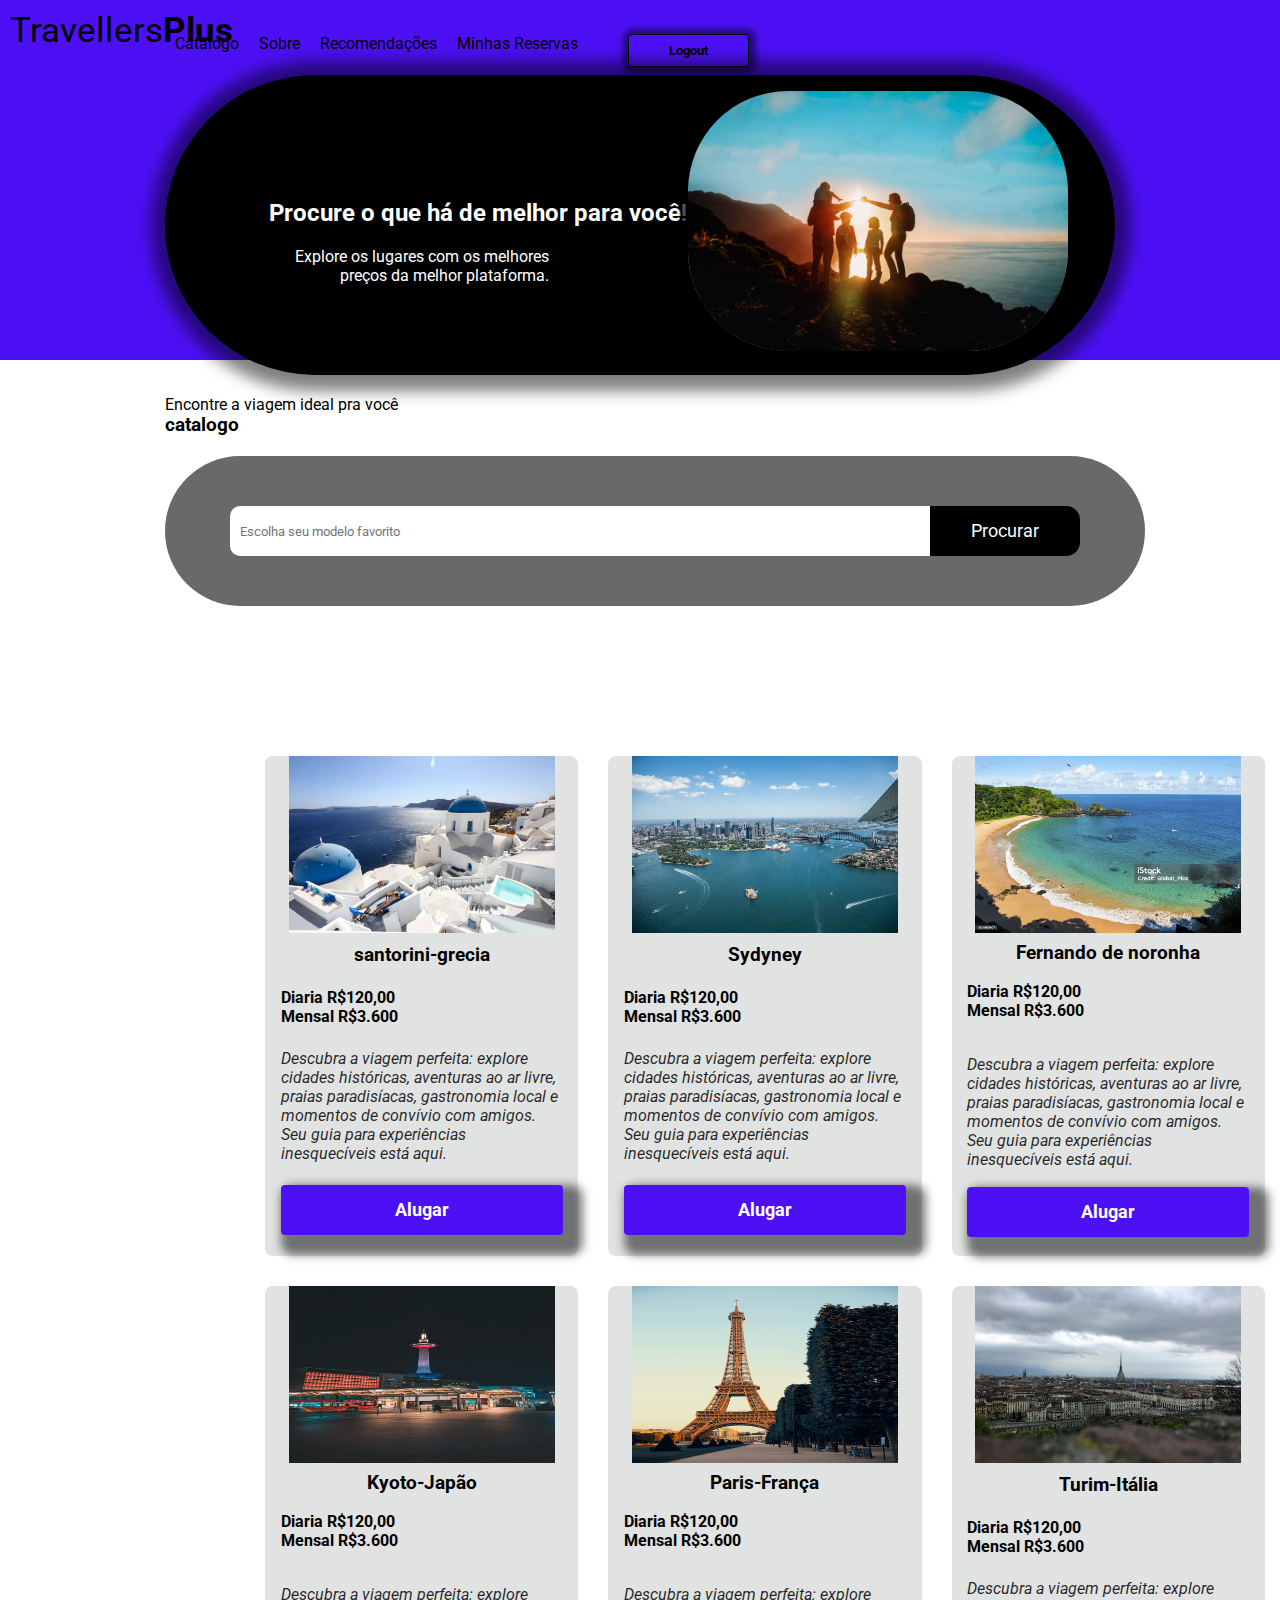
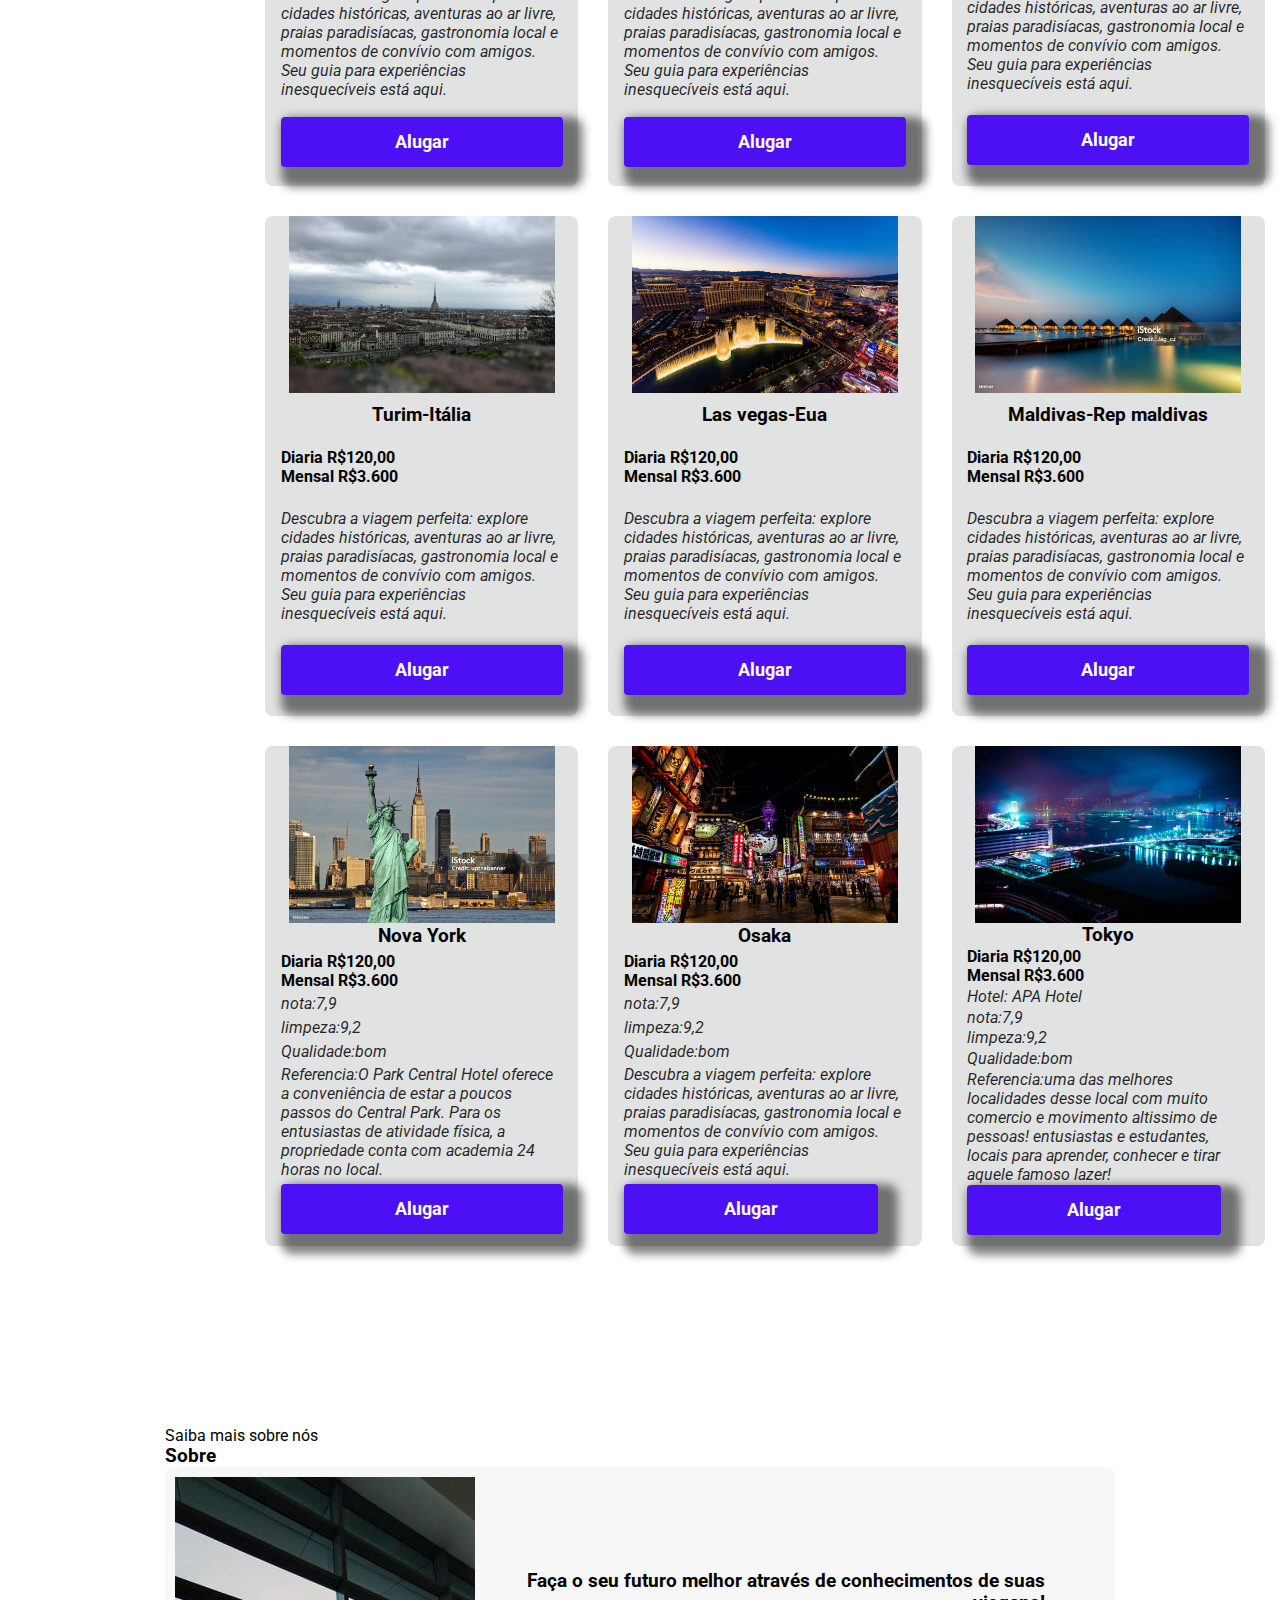
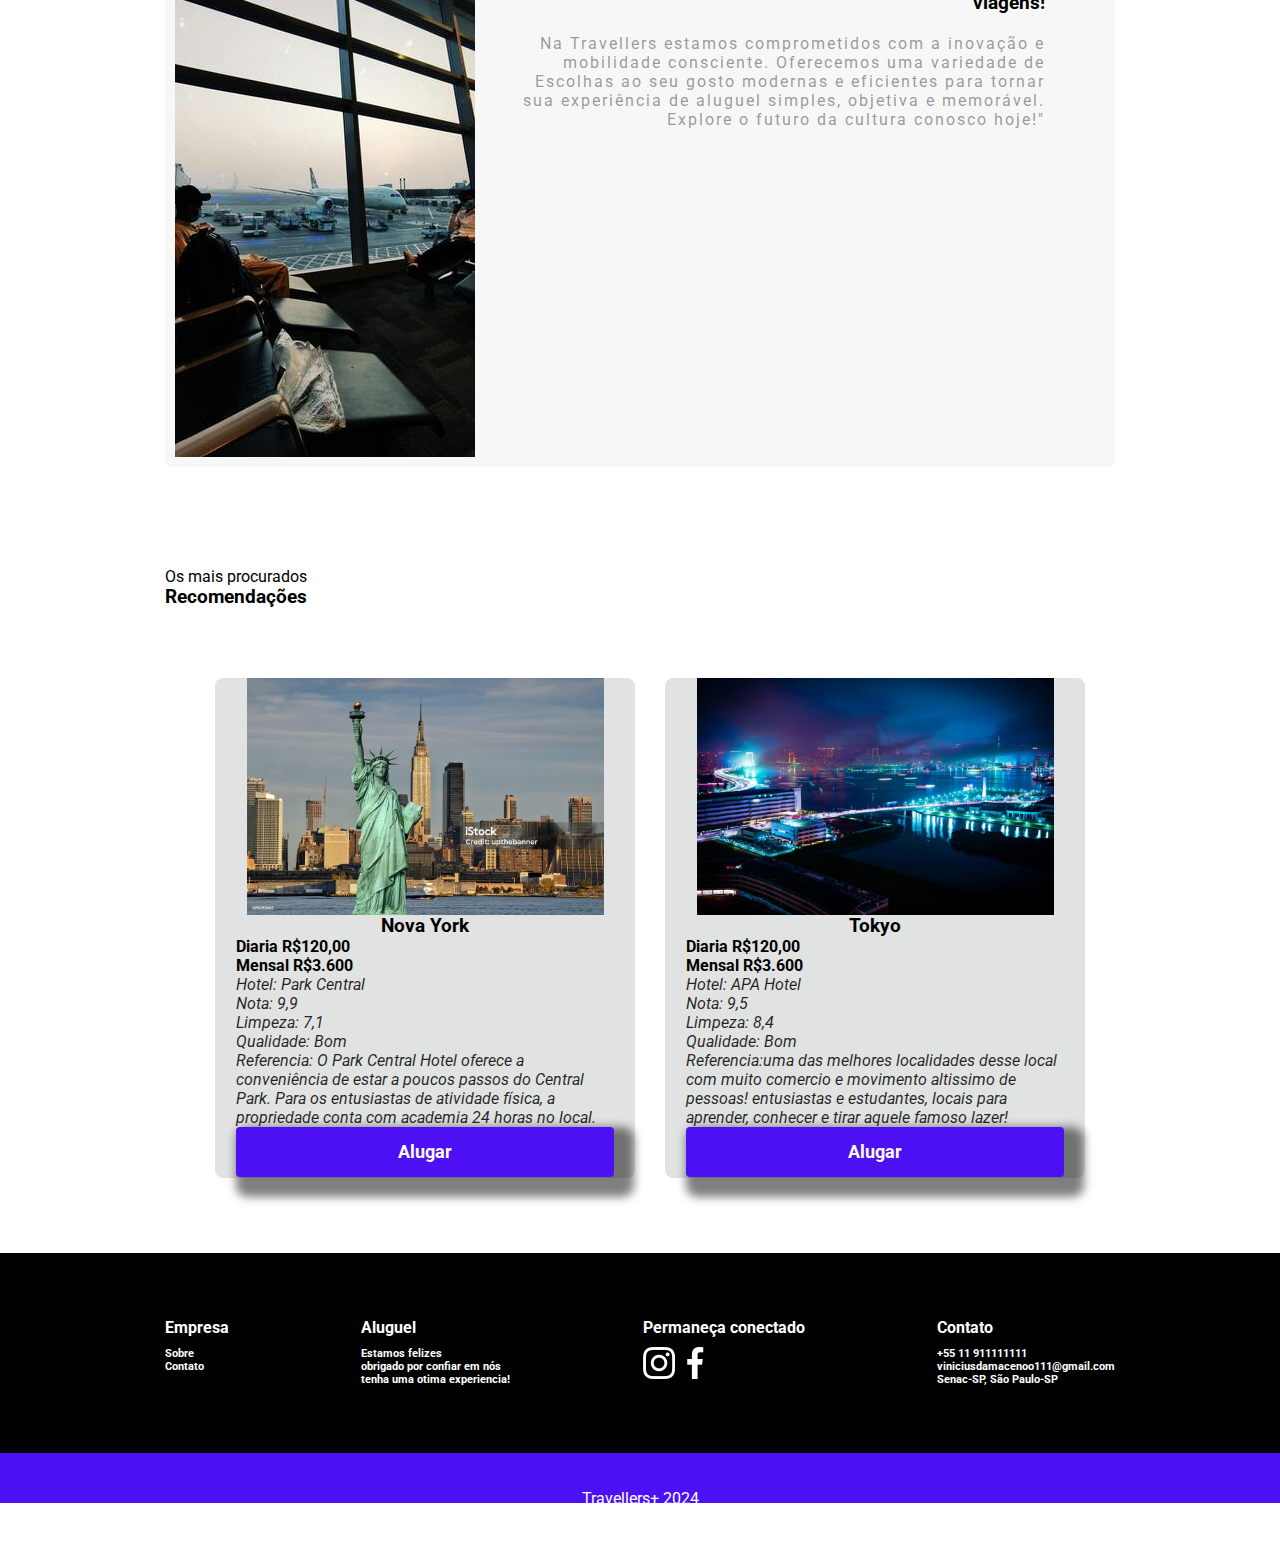
<file: ProjetoPWNB/Plataforma de reserva de viagem/index.html>
<!DOCTYPE html>
<html lang="br">

<head>
  <meta charset="UTF-8" />
  <meta http-equiv="X-UA-Compatible" content="IE=edge" />
  <meta name="viewport" content="width=device-width, initial-scale=1.0" />
  <title>Travellers+</title>
  <link rel="stylesheet" href="css/styles.css">
</head>

<body>
  <!-- Cabeçalho -->

  <header>
    <div class="content">
      <nav>
        <p class="brand">Travellers<strong>Plus</strong></p>
        <ul>
          <!-- Links de navegação -->
          <li><a href="#catalog">Catálogo</a></li>
          <li><a href="#about">Sobre</a></li>
          <li><a href="#features">Recomendações</a></li>
          <li><a href="paginaDest.html">Minhas Reservas</a></li>
          <!-- Botão de login -->
          <li><button id="login-button">Logout</button></li>
        </ul>
      </nav>
      <!-- Bloco de texto e imagem -->
      <div class="header-block">
        <div class="text">
          <h2>Procure o que há de melhor para você!</h2>
          <p>
            Explore os lugares com os melhores preços da melhor plataforma.
          </p>
        </div>
        <!-- Imagens do cabeçalho -->
        <div class="header-images">
          <!-- Imagem principal -->
          <img id="header-image" src="images/pexels-pixabay-39691.jpg" alt="Car" />
          <!-- Imagens adicionais -->
          <img src="images/headerImg.jpg" alt="Image 1" />
          <img src="images/headerImg2.jpg" alt="Image 2" />
          <!---<img src="images/image3.jpg" alt="Image 3" />---->
        </div>
      </div>
    </div>
  </header>


  <section class="catalog" id="catalog">
    <div class="content">
      <div class="title-wrapper-catalog">
        <p>Encontre a viagem ideal pra você</p>
        <h3>catalogo</h3>
      </div>
      <div class="filter-card">
        <input type="text" class="search-input" placeholder="Escolha seu modelo favorito" />
        <button class="search-button">Procurar</button>
      </div>

      <section class="catalog" id="catalog">


        <div class="card-wrapper">
          <div class="card-item">
            <img src="images/santorini-grecia-820x547.jpg" alt="Car" />
            <div class="card-content">
              <h3>santorini-grecia</h3>
              <h4>
                Diaria R$120,00 <br />
                Mensal R$3.600
              </h4>
              <p>
                Descubra a viagem perfeita: explore cidades históricas, aventuras ao ar livre, praias paradisíacas,
                gastronomia local e momentos de convívio com amigos. Seu guia para experiências inesquecíveis está aqui.
              </p>
              <button type="button" class="alugar-button" data-car-id="1">
                Alugar
              </button>
            </div>
          </div>
          <div class="card-item">
            <img src="images/sydyney.jpg" alt="Car" />
            <div class="card-content">
              <h3>Sydyney</h3>
              <h4>
                Diaria R$120,00 <br />
                Mensal R$3.600
              </h4>
              <p>
                Descubra a viagem perfeita: explore cidades históricas, aventuras ao ar livre, praias paradisíacas,
                gastronomia local e momentos de convívio com amigos. Seu guia para experiências inesquecíveis está aqui.
              </p>
              <button type="button" class="alugar-button" data-car-id="1">
                Alugar
              </button>
            </div>
          </div>
          <div class="card-item">
            <img src="images/Fernando noronha.jpg" alt="Car" />
            <div class="card-content">
              <h3>Fernando de noronha</h3>
              <h4>
                Diaria R$120,00 <br />
                Mensal R$3.600
              </h4>
              <p></p>
              <p>
                Descubra a viagem perfeita: explore cidades históricas, aventuras ao ar livre, praias paradisíacas,
                gastronomia local e momentos de convívio com amigos. Seu guia para experiências inesquecíveis está aqui.
              </p>
              <button type="button" class="alugar-button" data-car-id="1">
                Alugar
              </button>
            </div>
          </div>
          <div class="card-item">
            <img src="images/pexels-willianjusten-15869229.jpg" alt="Car" />
            <div class="card-content">
              <h3>Kyoto-Japão</h3>
              <h4>
                Diaria R$120,00 <br />
                Mensal R$3.600
              </h4>
              <p></p>
              <p>
                Descubra a viagem perfeita: explore cidades históricas, aventuras ao ar livre, praias paradisíacas,
                gastronomia local e momentos de convívio com amigos. Seu guia para experiências inesquecíveis está aqui.
              </p>
              <button type="button" class="alugar-button" data-car-id="1">
                Alugar
              </button>
            </div>
          </div>
          <div class="card-item">
            <img src="images/paris foto.jpg" alt="Car" />
            <div class="card-content">
              <h3>Paris-França</h3>
              <h4>
                Diaria R$120,00 <br />
                Mensal R$3.600
              </h4>
              <p></p>
              <p>
                Descubra a viagem perfeita: explore cidades históricas, aventuras ao ar livre, praias paradisíacas,
                gastronomia local e momentos de convívio com amigos. Seu guia para experiências inesquecíveis está aqui.
              </p>
              <button type="button" class="alugar-button" data-car-id="1">
                Alugar
              </button>
            </div>
          </div>

          <div class="card-item">
            <img src="images/Turim.jpg" alt="Car" />
            <div class="card-content">
              <h3>Turim-Itália</h3>
              <h4>
                Diaria R$120,00 <br />
                Mensal R$3.600
              </h4>
              <p>
                Descubra a viagem perfeita: explore cidades históricas, aventuras ao ar livre, praias paradisíacas,
                gastronomia local e momentos de convívio com amigos. Seu guia para experiências inesquecíveis está aqui.
              </p>
              <button type="button" class="alugar-button" data-car-id="1">
                Alugar
              </button>
            </div>
          </div>
          <div class="card-item">
            <img src="images/Turim.jpg" alt="Car" />
            <div class="card-content">
              <h3>Turim-Itália</h3>
              <h4>
                Diaria R$120,00 <br />
                Mensal R$3.600
              </h4>
              <p>
                Descubra a viagem perfeita: explore cidades históricas, aventuras ao ar livre, praias paradisíacas,
                gastronomia local e momentos de convívio com amigos. Seu guia para experiências inesquecíveis está aqui.
              </p>
              <button type="button" class="alugar-button" data-car-id="1">
                Alugar
              </button>
            </div>
          </div>
          <div class="card-item">
            <img src="images/Las vegas.jpg" alt="Car" />
            <div class="card-content">
              <h3>Las vegas-Eua</h3>
              <h4>
                Diaria R$120,00 <br />
                Mensal R$3.600
              </h4>
              <p>
                Descubra a viagem perfeita: explore cidades históricas, aventuras ao ar livre, praias paradisíacas,
                gastronomia local e momentos de convívio com amigos. Seu guia para experiências inesquecíveis está aqui.
              </p>
              <button type="button" class="alugar-button" data-car-id="1">
                Alugar
              </button>
            </div>
          </div>
          <div class="card-item">
            <img src="images/Malvidas.jpg" alt="Car" />
            <div class="card-content">
              <h3>Maldivas-Rep maldivas</h3>
              <h4>
                Diaria R$120,00 <br />
                Mensal R$3.600
              </h4>
              <p>
                Descubra a viagem perfeita: explore cidades históricas, aventuras ao ar livre, praias paradisíacas,
                gastronomia local e momentos de convívio com amigos. Seu guia para experiências inesquecíveis está aqui.
              </p>
              <button type="button" class="alugar-button" data-car-id="1">
                Alugar
              </button>
            </div>
          </div>
          <div class="card-item">
            <img src="images/Nova york.jpg" alt="Car" />
            <div class="card-content">
              <h3>Nova York</h3>
              <h4>
                Diaria R$120,00 <br />
                Mensal R$3.600
              </h4>
              <p>
                nota:7,9
              <p>
                limpeza:9,2
              <p>
                Qualidade:bom
              <p>
                Referencia:O Park Central Hotel oferece a conveniência de estar a poucos passos do Central Park. Para os
                entusiastas de atividade física, a propriedade conta com academia 24 horas no local.
              </p>
              <button type="button" class="alugar-button" data-car-id="1">
                Alugar
              </button>
            </div>
          </div>
          <div class="card-item">
            <img src="images/Osaka.jpg" alt="Car" />
            <div class="card-content">
              <h3>Osaka</h3>
              <h4>
                Diaria R$120,00 <br />
                Mensal R$3.600
              </h4>
              <p>
                nota:7,9
              <p>
                limpeza:9,2
              <p>
                Qualidade:bom
              <p>
                Descubra a viagem perfeita: explore cidades históricas, aventuras ao ar livre, praias paradisíacas,
                gastronomia local e momentos de convívio com amigos. Seu guia para experiências inesquecíveis está aqui.
                <p>
              <button type="button">Alugar</button>
            </div>
          </div>
          <div class="card-item">
            <img src="images/tokyo.jpg" alt="Car" />
            <div class="card-content">
              <h3>Tokyo</h3>
              <h4>
                Diaria R$120,00 <br />
                Mensal R$3.600
              </h4>
              <p>Hotel: APA Hotel</p>
              <p>
                nota:7,9
              <p>
                limpeza:9,2
              <p>
                Qualidade:bom
              <p>
                Referencia:uma das melhores localidades desse local com muito comercio e movimento altissimo de pessoas!
                entusiastas e estudantes, locais para aprender, conhecer e tirar aquele famoso lazer!
                <p>
              <button type="button" class="alugar-button" data-car-id="1">
                Alugar
              </button>
            </div>
          </div>
        </div>
      </section>
    </div>
  </section>

  <section class="about" id="about">
    <div class="content">
      <div class="title-wrapper-about">
        <p>Saiba mais sobre nós</p>
        <h3>Sobre</h3>
      </div>
      <div class="about-content">
        <div class="left">
          <img src="images/aeroporto foto.jpg" alt="About" />
        </div>
        <div class="right">
          <h3>Faça o seu futuro melhor através de conhecimentos de suas viagens!</h3>
          <p>
            Na Travellers estamos comprometidos com a inovação e
            mobilidade consciente. Oferecemos uma variedade de Escolhas
            ao seu gosto modernas e eficientes para tornar sua experiência de
            aluguel simples, objetiva e memorável. Explore o futuro da
            cultura conosco hoje!"
          </p>
        </div>
      </div>
    </div>
  </section>

  <section class="Recomendações" id="features">
    <div class="content">
      <div class="title-wrapper-features">
        <p>Os mais procurados</p>
        <h3>Recomendações</h3>
      </div>

      <div class="feature-card-block">
        <div class="card-item">
          <img src="images/Nova york.jpg" alt="Nova York" />
          <div class="card-content">
            <h3>Nova York</h3>
            <h4>Diaria R$120,00 <br /> Mensal R$3.600</h4>
            <p>Hotel: Park Central</p>
            <p>Nota: 9,9</p>
            <p>Limpeza: 7,1</p>
            <p>Qualidade: Bom</p>
            <p>Referencia: O Park Central Hotel oferece a conveniência de estar a poucos passos do Central Park. Para os
              entusiastas de atividade física, a propriedade conta com academia 24 horas no local.</p>
            <button type="button" class="alugar-button" data-car-id="1">Alugar</button>
          </div>
        </div>
        <div class="card-item">
          <img src="images/tokyo.jpg" alt="Tokyo" />
          <div class="card-content">
            <h3>Tokyo<tokyo-JP></tokyo-JP></h3>
            <h4>Diaria R$120,00 <br /> Mensal R$3.600</h4>
            <p>Hotel: APA Hotel</p>
            <p>Nota: 9,5</p>
            <p>Limpeza: 8,4</p>
            <p>Qualidade: Bom</p>
            <p>Referencia:uma das melhores localidades desse local com muito comercio e movimento altissimo de pessoas!
              entusiastas e estudantes, locais para aprender, conhecer e tirar aquele famoso lazer!</p>
            <button type="button" class="alugar-button" data-car-id="3">Alugar</button>
          </div>
        </div>
      </div>
    </div>
  </section>

  <footer>
    <div class="main">
      <div class="content footer-links">
        <div class="footer-company">
          <h4>Empresa</h4>
          <h6>Sobre</h6>
          <h6>Contato</h6>
        </div>
        <div class="footer-rental">
          <h4>Aluguel</h4>
          <h6>Estamos felizes</h6>
          <h6>obrigado por confiar em nós </h6>
          <h6>tenha uma otima experiencia!</h6>
        </div>
        <div class="footer-social">
          <h4>Permaneça conectado</h4>
          <div class="social-icons">
            <img src="images/instagram.png" alt="Instagram" />
            <img src="images/facebook.png" alt="Facebook" />
          </div>
        </div>
        <div class="footer-contact">
          <h4>Contato</h4>
          <h6>+55 11 911111111</h6>
          <h6>viniciusdamacenoo111@gmail.com</h6>

          <h6>Senac-SP, São Paulo-SP</h6>
        </div>
      </div>
    </div>
    <div class="last">Travellers+ 2024</div>
  </footer>

  <div id="modal-reserva" class="modal">
    <div class="modal-content">
      <span class="fechar-modal">&times;</span>
      <h2>A sua reserva está quase lá!</h2>
      <p><span id="numero-inscricao"></span></p>
      <p><span id="opcao-transporte"></span></p>
      <p>Classe de Viagem: <span id="classe-viagem"></span></p>
      <form id="form-reserva">
        <button type="submit">Reservar</button>
      </form>
    </div>
  </div>



  <script src="js/script.js"></script>
</body>

<head>
  <style>
    body {
      overflow: hidden;
    }
  </style>

</html>
</file>
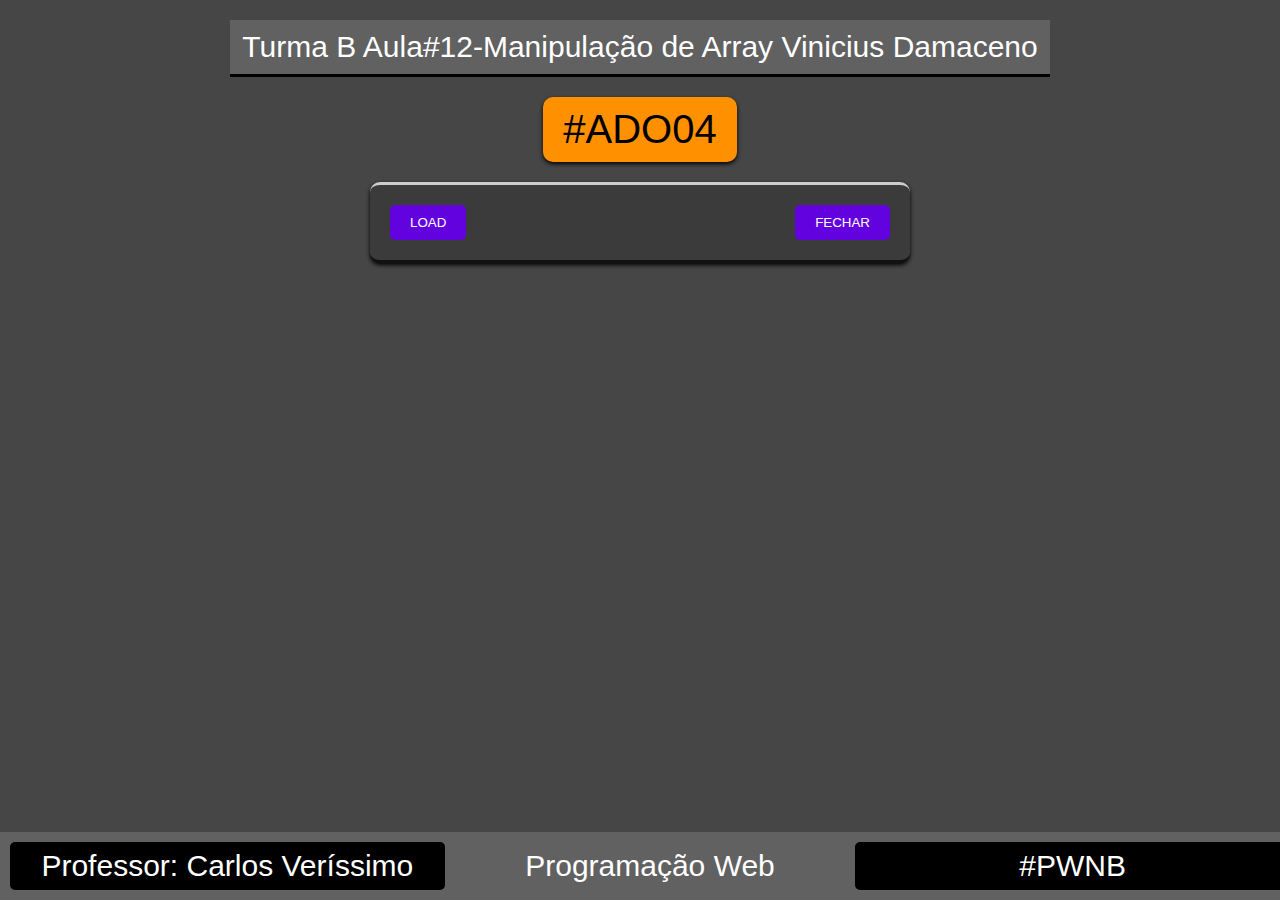
<file: ado4/Ado04.html>
<!DOCTYPE html>
<html>
<head>
  <title>Aula#12-Manipulação de Array</title>
  <link rel="stylesheet" type="text/css" href="style.css">
</head>
<body>
  <div class="header">
    <span>Turma B</span>
    <span>Aula#12-Manipulação de Array</span>
    <span>Vinicius Damaceno</span>
  </div>
  <div class="ado">#ADO04</div> <!-- ADO04 movido para aqui -->
  <div class="container">
    <button onclick="loadFilmes()">LOAD</button>
    <ul id="lista-filmes">
    </ul>
    <button onclick="fecharLista()">FECHAR</button>
  </div>
  <footer class="footer">
    <div class="left">Professor: Carlos Veríssimo</div>
    <div class="center">Programação Web</div>
    <div class="right">#PWNB</div>
  </footer>
  
  <script src="script.js"></script>
</body>
</html>
</file>
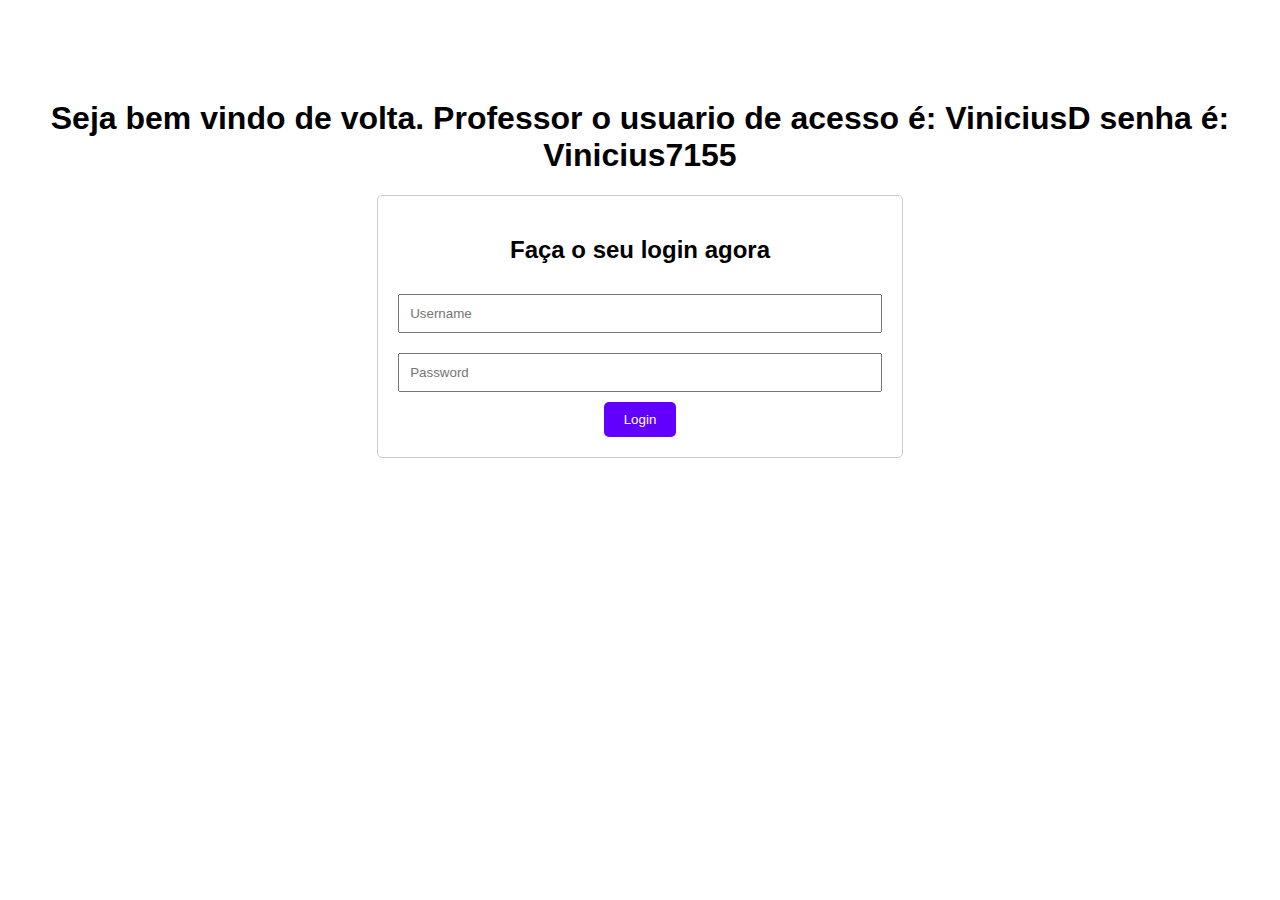
<file: Site PW/login.html>
<!DOCTYPE html>
<html lang="pt-br">

<head>
    <meta charset="UTF-8">
    <meta http-equiv="X-UA-Compatible" content="IE=edge">
    <meta name="viewport" content="width=device-width, initial-scale=1.0">
    <title>Login</title>

    <style>
        /* Estilos gerais */
        body {
            font-family: Arial, sans-serif;
            margin: 0;
            padding: 0;
        }

        .error-message {
            color: red;
            display: none;
        }

        .success-message {
            color: rgb(4, 180, 13);
            display: none;
            text-align: top;
            margin-top: 20px;
            font-size: 50px;
        }

        .box-login {
            text-align: center;
            margin-top: 100px;
        }

        .box {
            display: inline-block;
            padding: 20px;
            border: 1px solid #ccc;
            border-radius: 5px;
        }

        input[type="text"],
        input[type="password"] {
            width: 100%;
            margin: 10px 0;
            padding: 10px;
            box-sizing: border-box;
        }

        button {
            padding: 10px 20px;
            background-color: #6200ff;
            color: #fff;
            border: none;
            border-radius: 5px;
            cursor: pointer;
        }

        button:hover {
            background-color: #785eef;
        }
    </style>
</head>

<body>
    <div id="container">
        <div class="box-login">
            <h1>Seja bem vindo de volta.
              Professor o usuario de acesso é: ViniciusD
              senha é: Vinicius7155

            </h1>
            <div class="box">
                <h2>Faça o seu login agora</h2>
                <input type="text" name="username" id="username" placeholder="Username">
                <input type="password" name="password" id="password" placeholder="Password">
                <button id="loginButton">Login</button>
            </div>
        </div>
        <div id="successMessage" class="success-message" style="display: none;"></div>
    </div>

    <script src="https://code.jquery.com/jquery-3.6.0.min.js"
        integrity="sha256-/xUj+3OJU5yExlq6GSYGSHk7tPXikynS7ogEvDej/m4=" crossorigin="anonymous"></script>
    <script>
        $(document).ready(function () {
            $('#loginButton').click(function () {
                var username = $('#username').val().trim();
                var password = $('#password').val().trim();

                // Simulação de validação de login com localStorage
                var storedUsername = "ViniciusD"; 
                var storedPassword = "Vinicius7155"; 

                if (username === storedUsername && password === storedPassword) {
                    // Login bem-sucedido
                    $('#successMessage').text('Login bem-sucedido! Redirecionando...').fadeIn();
                    setTimeout(function () {
                        // Redirecionar para a página de índice
                        window.location.href = "index.html";
                    }, 2000); // Espera 2 segundos antes de redirecionar
                } else {
                    // Login inválido
                    $('.error-message').text("Credenciais inválidas. Por favor, tente novamente.").fadeIn();
                }

                return false; // Evita o envio do formulário
            });
        });
    </script>
</body>

</html>
</file>
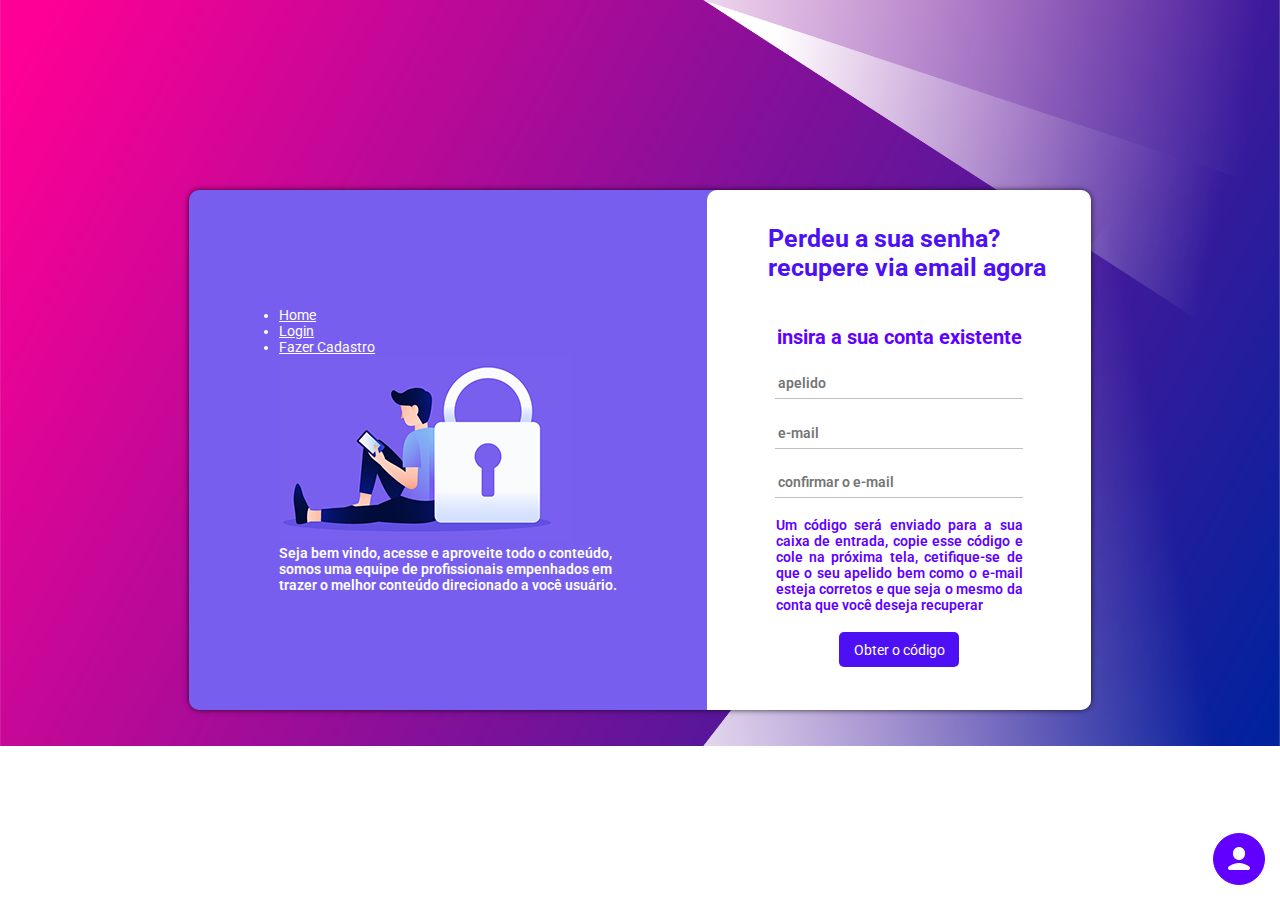
<file: ProjetoPWNB/Plataforma de reserva de viagem/esqueceu-senha.html>
<!DOCTYPE html>
<html lang="pt=br">

<head>
    <meta charset="UTF-8">
    <meta http-equiv="X-UA-Compatible" content="IE=edge">
    <meta name="viewport" content="width=device-width, initial-scale=1.0">
    <title>Recuperar senha | github.com/andersonleandrog</title>

    <!--CSS-->
    <link rel="stylesheet" href="css/senha.css">
    <link rel="stylesheet" href="css/media.css">

    <!--JS & jQuery-->
    <script type="text/javascript" src="js/script.js"></script>
    <script src="https://code.jquery.com/jquery-3.6.0.min.js"
        integrity="sha256-/xUj+3OJU5yExlq6GSYGSHk7tPXikynS7ogEvDej/m4=" crossorigin="anonymous"></script>
</head>
<nav>


    <body>
        <div id="container">
            <div class="banner">
                <nav>
                    <nav>
                        <ul>
                            <li><a href="index.html">Home</a></li>
                            <li><a href="login.html">Login</a></li>
                            <li><a href="register.html">Fazer Cadastro</a></li>
                        </ul>
                    </nav>
                    <img src="img/login.png" alt="imagem-login">
                    <p style="color: #fff;">
                        Seja bem vindo, acesse e aproveite todo o conteúdo,
                        <br>somos uma equipe de profissionais empenhados em
                        <br>trazer o melhor conteúdo direcionado a você usuário.
                    </p>
            </div>

            <div class="box-login">
                <h1>Perdeu a sua senha?<br>recupere via email agora</h1>

                <div class="box-account">
                    <h2>insira a sua conta existente</h2>
                    <input type="text" name="username" id="username" placeholder="apelido">
                    <input type="email" name="email" id="email" placeholder="e-mail">
                    <input type="email" name="cmail" id="cmail" placeholder="confirmar o e-mail">

                    <p style="text-align: justify; padding: 0px 30px 0px 30px;">
                        Um código será enviado para a sua caixa
                        de entrada, copie esse código e cole na
                        próxima tela, cetifique-se de que o seu
                        apelido bem como o e-mail esteja corretos
                        e que seja o mesmo da conta que você deseja
                        recuperar
                    </p>

                    <button>Obter o código</button>
                </div>
            </div>
        </div>

        <a href="index.html">
            <div id="bubble">
                <img src="img/user.png" alt="icone-usuário" title="fazer-login">
            </div>
        </a>
    </body>

</html>
</file>
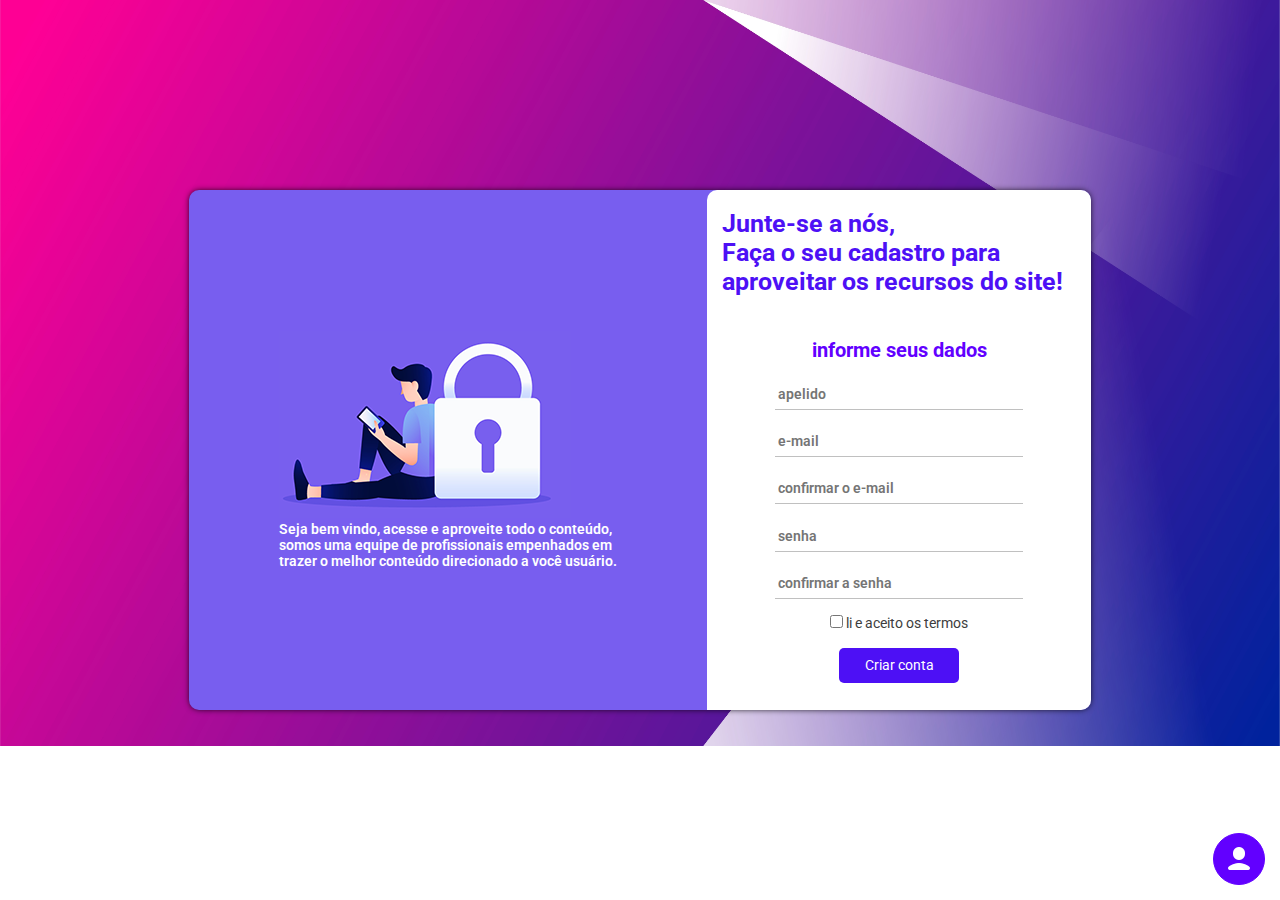
<file: ProjetoPWNB/Plataforma de reserva de viagem/register.html>
<!DOCTYPE html>
<html lang="pt=br">

<head>
  <meta charset="UTF-8">
  <meta http-equiv="X-UA-Compatible" content="IE=edge">
  <meta name="viewport" content="width=device-width, initial-scale=1.0">
  <title>Criar conta | TravellersPlus</title>

  <!--CSS-->
  <link rel="stylesheet" href="css/senha.css">
  <link rel="stylesheet" href="css/media.css">

  <!--JS & jQuery-->
  <script type="text/javascript" src="js/script.js"></script>
  <script src="https://code.jquery.com/jquery-3.6.0.min.js"
    integrity="sha256-/xUj+3OJU5yExlq6GSYGSHk7tPXikynS7ogEvDej/m4=" crossorigin="anonymous"></script>
</head>

<body>
  <div id="container">
    <div class="banner">
      <nav>
        <nav>
          <ul>
            <div></div>
                   </ul>
          <div>
        </nav>
        <img src="img/login.png" alt="imagem-login">
        <p style="color: #fff;">
          Seja bem vindo, acesse e aproveite todo o conteúdo,
          <br>somos uma equipe de profissionais empenhados em
          <br>trazer o melhor conteúdo direcionado a você usuário.
        </p>
    </div>

    <div class="box-login">
      <h1>Junte-se a nós,<br>Faça o seu cadastro para aproveitar os recursos do site!</h1>

      <div class="box-account">
        <h2>informe seus dados</h2>
        <input type="text" name="username" id="username" placeholder="apelido">
        <input type="email" name="email" id="email" placeholder="e-mail">
        <input type="email" name="cmail" id="cmail" placeholder="confirmar o e-mail">
        <input type="password" name="password" id="password" placeholder="senha">
        <input type="password" name="cpassword" id="cpassword" placeholder="confirmar a senha">

        <div class="check">
          <input type="checkbox" name="termo" id="termo" style="width: 13px; height: 13px;">
          <label for="termos" style="color: #3d3d3d;">li e aceito os termos</label>
        </div>

        <button id="registerButton">Criar conta</button>
      </div>
    </div>
  </div>
  <div id="successMessage" class="success-message" style="display: none;"></div>


  <a href="index.html">
    <div id="bubble">
      <img src="img/user.png" alt="icone-usuário" title="fazer-login">
    </div>
  </a>

<script src="js/TelaRegister.js"></script>
  
<style>
  .error-message {
  color: red;
  display: none; 
}

.success-message {
  color: rgb(4, 180, 13);
  display: none;
  text-align: top;
  margin-top: 20px;
  font-size: 18px;
}

</style>
</body>

</html>
</file>
<file: ProjetoPWNB/Plataforma de reserva de viagem/css/styles.css>
/* importação de fontes */
@import url("https://fonts.googleapis.com/css2?family=Roboto:wght@400;700&display=swap");

/* redefinindo regras de CSS */
* {
  margin: 0px;
  padding: 0px;
  box-sizing: border-box;
  outline: none;
  font-family: "Roboto", sans-serif;
}

:root {
  --blue: #4d10f5;
  --orange: #000000;
  --gray: #696969;
}

html,
body {
  width: 100%;
  overflow-x: hidden;
}

header {
  width: 100%;
  height: 360px;
  background: var(--blue);
}

.content {
  max-width: 1000px;
  min-width: 100px;
  margin: 0 auto;
  display: flex;
  flex-direction: column;
  padding: 25px;
}

nav {
  width: 100%;
  height: 50px;
  display: flex;
  flex-direction: row;
  align-items: center;
  justify-content: space-between;
}

.brand {
  font-size: 35px;
  color: var(--orange);
  cursor: pointer;
  position: absolute;
            top: 0;
            left: 0;
            margin: 10px; /* Ajuste o valor conforme necessário */
}

nav ul {
  display: flex;
  flex-direction: row;
}

nav ul li {
  list-style: none;
  padding: 10px;
  cursor: pointer;
}

nav ul li a {
  color: var(--orange);
  text-decoration: none;
}

nav ul li a:hover {
  transition: background, color 0.6s;
  color: white;
}

nav ul button {
  border: 1px solid var(--orange);
  background: transparent;
  padding: 8px 40px;
  cursor: pointer;
  margin-left: 30px;
  color: var(--orange);
  font-weight: bold;
  border-radius: 4px;
  box-shadow: 1px 1px 6px 6px rgba(0, 0, 0, 0.5);
  -webkit-box-shadow: 1px 1px 6px 6px rgba(0, 0, 0, 0.5);
  -moz-box-shadow: 1px 1px 6px 6px rgba(0, 0, 0, 0.5);
}

nav ul button:hover {
  transition: background, color 0.6s;
  background: var(--orange);
  color: white;
}

.content .header-block {
  max-width: 1000px;
  min-width: 100px;
  height: 300px;
  background: var(--orange);
  border-radius: 400px;
  box-shadow: 1px 5px 10px 0px rgba(0, 0, 0, 0.5);
  -webkit-box-shadow: 1px 1px 15px 15px rgba(0, 0, 0, 0.5);
  -moz-box-shadow: 1px 1px 10px 0px rgba(0, 0, 0, 0.5);
  position: relative;
  z-index: 10;
  padding: 10px;
}

.header-block img {
  width: 40%;
  position: absolute;
  right: 5%;
  bottom: 8%;
  border-radius: 100px;
  box-shadow: 1px 1px 6px 6px rgba(0, 0, 0, 0.5);
  -webkit-box-shadow: 1px 1px 6px 6px rgba(0, 0, 0, 0.5);
  -moz-box-shadow: 1px 1px 6px 6px rgba(0, 0, 0, 0.5);
}

.header-block .text {
  position: absolute;
  bottom: 30%;
  left: 13%;
}

.header-block .text h2 {
  color: white;
  margin-bottom: 20px;
  text-align: right;
  transform: translateX(-20px);
  transition: transform 0.5s;
}

.header-block .text p {
  max-width: 280px;
  color: white;
  text-align: right;
  transform: translateX(-20px);
  transition: transform 0.4s;
}

section .catalog {
  width: 100vw;
  padding: 100px;
}

section .filter-card {
  width: 980px;
  height: 150px;
  background: var(--gray);
  border-radius: 108px;
  margin: 0 auto;
  display: flex;
  flex-direction: row;
  align-items: center;
  justify-content: center;
}

.search-input {
  width: 700px;
  height: 50px;
  border: none;
  border-radius: 10px 0px 0px 10px;
  text-indent: 10px;
}

.search-button {
  width: 150px;
  height: 50px;
  border-radius: 0px 14px 14px 0px;
  border: none;
  background: var(--orange);
  color: white;
  cursor: pointer;
  font-size: 1.1em;
  transition: 0.2s ease;
}

.search-button:hover {
  background: #dedede;
  color: var(--orange);
}

.title-wrapper-catalog {
  margin-top: 10px;
  padding-bottom: 20px;
}

section .card-wrapper {
  max-width: 1000px;
  height: 100%;
  display: grid;
  grid-template-columns: repeat(auto-fill, minmax(270px, 1fr));
  grid-gap: 30px;
  padding-top: 50px;
}

section .card-item {
  height: 500px;
  background: #e1e2e2;
  border-radius: 8px;
  display: flex;
  flex-direction: column;
  align-items: center;
  justify-content: space-around;
}

.card-content {
  height: 100%;
  display: flex;
  flex-direction: column;
  align-items: center;
  justify-content: space-around;
}

.card-item img {
  width: 85%;
}

.card-item h4 {
  width: 90%;
}

.card-item p {
  width: 90%;
  font-style: italic;
  color: #000000d7;
}

/* Estilo para o modal */
.modal {
  display: none; /* Oculta o modal por padrão */
  position: fixed; /* Permite que o modal permaneça fixo na tela */
  z-index: 1; /* Define a ordem de empilhamento do modal */
  left: 0;
  top: 0;
  width: 100%;
  height: 100%;
  overflow: auto; /* Adiciona rolagem quando o conteúdo do modal excede a tela */
  background-color: rgba(0, 0, 0, 0.4); /* Cor de fundo semi-transparente */
}

/* Estilo para o conteúdo do modal */
.modal-content {
  background-color: #fefefe;
  margin: 10% auto;
  padding: 20px;
  border: 1px solid #888;
  width: 80%;
  border-radius: 10px;
  box-shadow: 0 5px 15px rgba(0, 0, 0, 0.3);
  position: relative;
}

/* Estilo para o botão de fechar */
.fechar-modal {
  color: #aaa;
  float: right;
  font-size: 28px;
  font-weight: bold;
  cursor: pointer;
}

.fechar-modal:hover,
.fechar-modal:focus {
  color: black;
  text-decoration: none;
}

/* Estilo para o botão de reservar */
.modal {
  display: none; /* Oculto por padrão */
  position: fixed; /* Fica fixo na tela */
  z-index: 1; /* Sobrepõe outros elementos */
  left: 0;
  top: 0;
  width: 100%; /* Largura total */
  height: 100%; /* Altura total */
  overflow: auto; /* Permite rolagem se necessário */
  background-color: rgba(0, 0, 0, 0.5); /* Fundo semitransparente */
  transition: opacity 0.3s ease; /* Transição suave para a opacidade */
}

.modal-content {
  background-color: #fefefe;
  margin: 15% auto; /* Centraliza o modal */
  padding: 20px;
  border: 1px solid #888;
  border-radius: 10px; /* Bordas arredondadas */
  width: 80%;
  max-width: 500px; /* Largura máxima */
  box-shadow: 0 4px 8px rgba(0, 0, 0, 0.2); /* Sombra suave */
  animation: modal-open 0.5s; /* Animação de abertura */
}

@keyframes modal-open {
  from { opacity: 0; transform: scale(0.7); }
  to { opacity: 1; transform: scale(1); }
}

.fechar-modal {
  color: #aaa;
  float: right;
  font-size: 28px;
  font-weight: bold;
  cursor: pointer;
}

.fechar-modal:hover,
.fechar-modal:focus {
  color: #000;
  text-decoration: none;
  cursor: pointer;
}

#form-reserva button {
  background-color: #8800f7; /* Cor de fundo */
  color: white; /* Cor do texto */
  padding: 10px 20px; /* Espaçamento interno */
  border: none; /* Remover borda */
  border-radius: 5px; /* Bordas arredondadas */
  font-size: 16px; /* Tamanho da fonte */
  cursor: pointer; /* Cursor de ponteiro ao passar o mouse */
  transition: background-color 0.3s ease, transform 0.3s ease; /* Transições suaves */
  margin-top: 10px; /* Espaçamento superior */
}

#form-reserva button:hover {
  background-color: #7b2ae6; /* Cor de fundo ao passar o mouse */
  transform: scale(1.05); /* Aumenta o tamanho ao passar o mouse */
}

.card-item button {
  width: 90%;
  padding: 15px 0px;
  border: none;
  background: var(--blue);
  border-radius: 4px;
  color: white;
  font-weight: bold;
  font-size: 1.1em;
  cursor: pointer;
  transition: 0.3s ease;
  margin-bottom: 10px;
  box-shadow: 10px 10px 10px 10px rgba(0, 0, 0, 0.5);
}

.card-item button:hover {
  background: var(--orange);
  color: var(--blue);
}

/* Sabre */

.about {
  width: 100%;
  height: 100%;
  display: flex;
  align-items: center;
  justify-content: center;
  padding: 30px 10px;
}

.about-content {
  max-width: 1000px;
  min-width: 300px;
  height: 600px;
  background: #dedede3b;
  margin: 0 auto;
  border-radius: 8px;
  z-index: 10;
  padding: 10px;
  display: flex;
  flex-direction: row;
  align-items: center;
  justify-content: space-between;
}

.left {
  width: 25%;
  min-width: 300px;
  height: 100%;
  background: #000000a1;
  border-radius: 8px;
}

.right {
  width: 65%;
  height: 100%;
  display: flex;
  flex-direction: column;
  align-items: flex-start;
  justify-content: flex-start;
  padding-top: 10%;
}

.right h3 {
  text-align: right;
  width: 90%;
  margin-bottom: 20px;
}

.right p {
  max-width: 90%;
  font-size: 1em;
  letter-spacing: 2px;
  text-align: right;
  color: rgba(0, 0, 0, 0.4);
}

/* Características */
.features {
  width: 100%;
  height: 100%;
  background: var(--gray);
  display: flex;
  align-items: center;
  justify-content: center;
  padding: 50px 0px;
}

.title-wrapper-features {
  padding: 20px 0px;
}

.feature-card-block {
  max-width: 1200px;
  min-width: 700px;
  height: 600px;
  background: white;
  margin: 0 auto;
  border-radius: 8px;
  z-index: 10;
  padding: 50px;
  display: grid;
  grid-template-columns: repeat(auto-fill, minmax(420px, 1fr));
  grid-gap: 30px;
}

.feature-card-item {
  max-width: 420px;
  height: 150px;
  display: flex;
  flex-direction: row;
  align-items: center;
  justify-content: space-around;
  border: 1px solid #dedede3b;
  border-radius: 4px;
}

.feature-text-content {
  max-width: 50%;
  margin: 5px;
}

.feature-card-item img {
  width: 64px;
  height: 64px;
}

/* Footer */
footer {
  width: 100%;
  height: 250px;
}

footer .main {
  width: 100%;
  height: 200px;
  background: var(--orange);
  padding: 20px 10px;
}

.footer-links {
  max-width: 1000px;
  min-width: 300px;
  display: flex;
  flex-direction: row;
  justify-content: space-between;
  margin-top: 20px;
}

.footer-company,
.footer-rental,
.footer-contact,
.footer-social {
  color: white;
  height: 100%;
  min-height: 100px;
}

.footer-links h4 {
  margin-bottom: 10px;
}

.footer-links {
  margin-bottom: 8px;
}

.main .footer-social img {
  width: 32px;
  height: 32px;
}

footer .last {
  width: 100%;
  height: 90px;
  background: var(--blue);
  color: white;
  display: flex;
  align-items: center;
  justify-content: center;
}

/* Ajustes responsivos*/

@media (max-width: 576px) {
  nav ul li {
    display: none;
  }

  .header-block img {
    width: 50%;
    position: absolute;
    right: 16%;
    top: 30%;
  }

  .header-block .text {
    position: absolute;
    bottom: 10%;
    left: 15;
  }

  section .filter-card {
    width: 390px;
    padding: 0px 10px;
  }

  .search-input {
    max-width: 700px;
    min-width: 240px;
  }

  .search-button {
    max-width: 150px;
    min-width: 80px;
  }

  .about {
    margin-top: 100px;
  }

  .title-wrapper-about {
    margin-bottom: 20px;
  }

  .about-content {
    flex-direction: column;
    height: 100%;
  }

  .left {
    display: none;
  }

  .right {
    width: 90%;
  }

  .right p {
    width: 100%;
    margin: 0px;
    text-align: left;
  }

  .features {
    height: 90%;
  }

  .feature-card-block {
    height: 70%;
    display: flex;
    flex-direction: column;
  }

  footer {
    height: 100%;
  }

  footer .main {
    height: 100%;
  }

  .footer-links {
    flex-direction: column;
    padding-left: 10%;
  }
}

reserva-confirmada {
  max-width: 800px;
  margin: 0 auto;
  padding: 20px;
  border: 1px solid #ccc;
  border-radius: 5px;
  background-color: #000000;
}

.reserva-confirmada h2 {
  margin-bottom: 20px;
  color: #333;
}

.reserva-confirmada p {
  margin-bottom: 10px;
}

.reserva-confirmada strong {
  font-weight: bold;
}

    .fade-in * {
      opacity: 0;
      transition: opacity 0.8s ease-in-out;
    }

    
    .fade-in.loaded * {
      opacity: 1;
    }

  
    .fade-in * {
      opacity: 0;
      transition: opacity 1.0s ease-in-out;
    }

 
    .fade-in.loaded * {
      opacity: 1;
    }

    .pagamento-form {
      position: sticky;
      top: 45%;
      left: 50%;
      transform: translate(-50%, -50%);
      width: 50%; /* Tamanho reduzido */
      max-width: 800px;
      padding: 20px;
      border-radius: 10px;
      box-shadow: 0 0 10px rgba(0, 0, 0, 0.2);
      background-color: #fff;
      color: #000;
      overflow-y: auto;
      max-height: calc(100vh - 120px);
    }
    
    /* Restante do estilo */
    .security-tip {
      display: block;
      font-size: 14px;
      color: #4d10f5;
      font-family: 'Comic Sans MS', 'Comic Sans', cursive;
      margin-top: 5px;
    }
    
    .pagamento-form h2 {
      text-align: center;
      color: #000000;
    }
    
    .pagamento-form form {
      text-align: center;
    }
    
    .pagamento-form label {
      display: block;
      margin-bottom: 10px;
      color: #000000;
    }
    
    .pagamento-form input,
    .pagamento-form select {
      width: 100%;
      padding: 10px;
      margin-bottom: 15px;
      border: 1px solid #000000;
      border-radius: 5px;
    }
    
    .pagamento-form button {
      padding: 20px 30px;
      font-size: 1.2em;
      margin-top: 15px;
      background-color: #4d10f5;
      color: #000000;
      border: none;
      border-radius: 5px;
      cursor: pointer;
      transition: background-color 0.3s ease;
    }
    
    .pagamento-form button:hover {
      background-color: #000000;
    }
    
    .buttons {
      position: absolute;
      top: 0;
      right: 0;
      margin: 10px; /* Ajuste o valor conforme necessário */
  }

  .buttons li {
      display: inline; /* Para exibir os botões na mesma linha */
      margin-left: 0px; /* Espaçamento entre os botões */
  }
</file>
<file: ado4/style.css>
body {
  font-family: Arial, sans-serif;
  margin: 0;
  padding: 0;
  text-align: center;
  background-color: #464646; /* Fundo cinza */
  position: relative;
}

.body::before,
.body::after {
  content: ""; /* Removido */
}

.header {
  max-width: 800px;
  margin: 20px auto;
  padding: 10px;
  font-size: 30px;
  text-align: center;
  background-color: #616161;
  color: white;
  border-bottom: 3px solid #000;
  margin-bottom: 20px;
}

.footer {
  position: fixed;
  left: 0;
  bottom: 0;
  width: 100%;
  padding: 10px;
  background-color: #616161;
  color: white;
  font-size: 30px;
  display: flex;
  justify-content: space-between;
  align-items: center;
}

.footer .left,
.footer .right {
  border: 2px solid black;
  background-color: black;
  padding: 5px 10px;
  border-radius: 5px;
}

.footer div {
  flex: 1;
  text-align: center;
}

.ado {
  display: inline-block;
  border: none;
  background-color: #ff9100;
  padding: 10px 20px;
  border-radius: 10px;
  box-shadow: 0 2px 4px rgb(0, 0, 0);
  font-size: 40px;
}

.container {
  max-width: 500px;
  margin: 20px auto;
  padding: 20px;
  background-color: #3b3b3b;
  border-radius: 10px;
  box-shadow: 0 2px 4px rgb(0, 0, 0);
  border-bottom: 3px solid #000000b4;
  border-top: 3px solid #ccc;
  display: flex;
  justify-content: space-between;
  align-items: center;
}

ul {
  list-style-type: none;
  padding: 0;
  margin: 10px 0;
  background-color: black;
  color: white;
  border-radius: 5px;
  display: none;
}

li {
  margin-bottom: 10px;
  padding: 10px;
  border-radius: 5px;
}

button {
  padding: 10px 20px;
  background-color: #6202df;
  color: rgb(255, 255, 255);
  border: none;
  border-radius: 5px;
  cursor: pointer;
  transition: background-color 0.3s;
}

button:hover {
  background-color: #000000;
}

.container.open ul {
  display: block;
}

.container.open button.load-button {
  display: none;
}

.container.open button.close-button {
  display: block;
}
</file>
<file: ProjetoPWNB/Plataforma de reserva de viagem/css/senha.css>
@import url('https://fonts.googleapis.com/css2?family=Roboto:wght@300&display=swap');

* {
    margin: 0;
    padding: 0;
    font-family: 'Roboto', sans-serif;
    font-size: 14px;
    color: #fff;
}

p {
    cursor: pointer;
    font-weight: 600;
    color: #6200ff;
}

h1 {
    font-size: 1.8em;
    color: #4d10f5;
    padding: 0px 0px 35px 15px;
}

h2 {
    font-size: 1.4em;
    color: #6200ff;
}

input {
    width: 80%;
    height: 30px;
    border: none;
    border-bottom: 1px solid silver;
    outline: none;
    font-weight: 600;
    color: #1c1c1c;
    padding-left: 3px;
}

button {
    cursor: pointer;
    width: 120px;
    height: 35px;
    border: none;
    border-radius: 5px;
    background: #4d10f5;
}

body {
    width: 100%;
    height: 100vh;
    background-image: url('../img/fr9.jpg');
    background-repeat: no-repeat;
    background-size: 100%;
    display: flex;
    justify-content: center;
    align-items: center;
}

#container {
    width: 320px;
    height: 520px;
    border-radius: 10px;
    -webkit-box-shadow: 0px 0px 6px -1px #000000;
    box-shadow: 0px 0px 6px -1px #000000;
    background: #785eef;
    display: flex;
    align-items: center;
}

#container .banner {
    width: 520px;
    height: 520px;
    border-top-left-radius: 10px;
    border-bottom-left-radius: 10px;
    display: none;
    flex-direction: column;
    justify-content: space-evenly;
    align-items: center;
}

#container .box-login {
    width: 320px;
    height: 520px;
    border-radius: 10px;
    background: #fff;
    display: flex;
    flex-direction: column;
    justify-content: center;
    align-items: center;
}

.box-login .box {
    width: 80%;
    height: 320px;
    display: flex;
    flex-direction: column;
    justify-content: space-around;
    align-items: center;
}

.box .social {
    width: 240px;
    height: 42px;
    display: flex;
    justify-content: space-evenly;
    align-items: center;
}

.social img {
    cursor: pointer;
}

.box-login .box-account {
    width: 80%;
    height: 360px;
    display: flex;
    flex-direction: column;
    justify-content: space-around;
    align-items: center;
}

#bubble {
    cursor: pointer;
    position: absolute;
    width: 50px;
    height: 50px;
    right: 15px;
    bottom: 15px;
    border-radius: 50%;
    border: 1px solid #6200ff;
    background: #6200ff;
    display: flex;
    justify-content: center;
    align-items: center;
}

.error-message {
    color: red;
    display: none; /* Começa escondida */
  }
  
  .success-message {
    color: green;
    display: none;
    text-align: center;
    margin-top: 20px;
    font-size: 18px;
  }
</file>
<file: ProjetoPWNB/Plataforma de reserva de viagem/css/media.css>
@media (min-width: 1024px) {
    #container {
        width: 902px;
        justify-content: space-between;
    }

    #container .banner {
        display: flex;
    }

    #container .box-login {
        width: 385px;
        border-radius: 10px 10px 10px 0px;
    }
}
</file>
